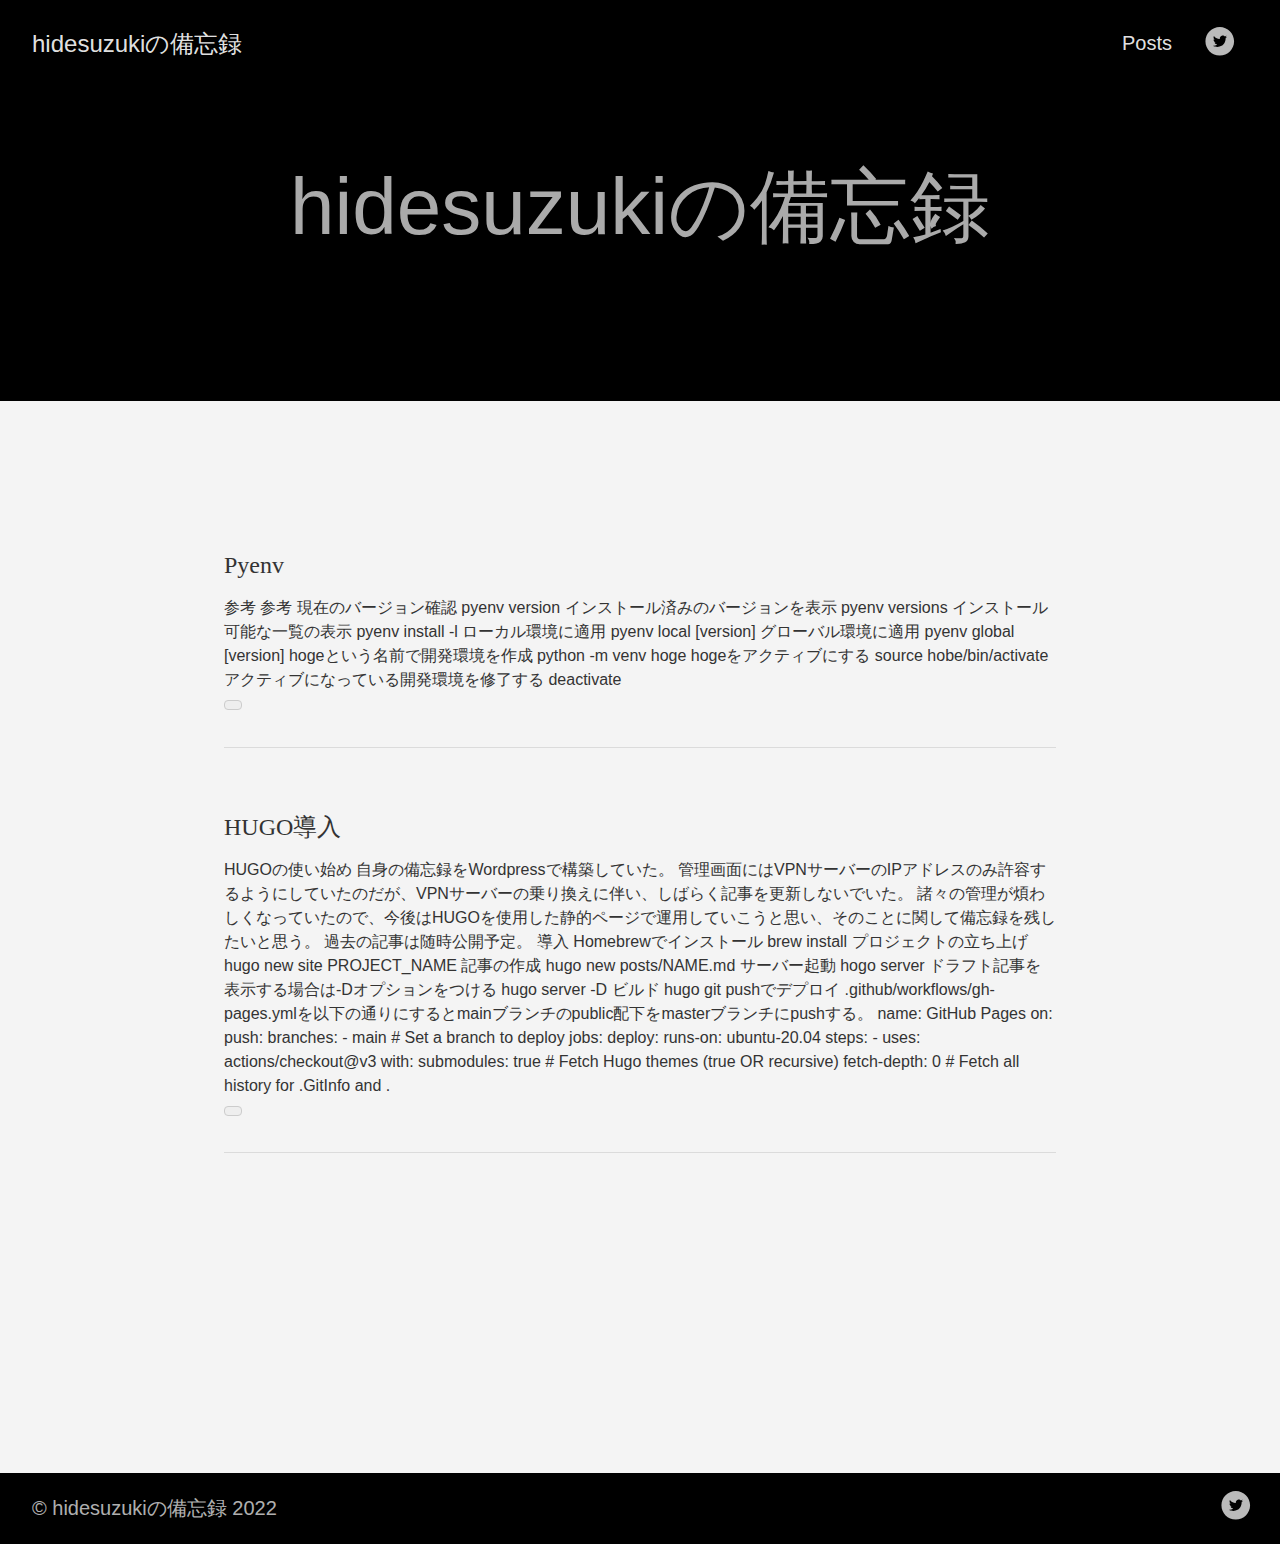
<file: index.html>
<!doctype html><html lang=ja-jp><head><meta charset=utf-8><meta http-equiv=x-ua-compatible content="IE=edge,chrome=1"><title>hidesuzukiの備忘録</title><meta name=viewport content="width=device-width,minimum-scale=1"><meta name=description content="The last theme you'll ever need. Maybe."><meta name=generator content="Hugo 0.75.1"><meta name=robots content="noindex, nofollow"><link rel=stylesheet href=/ananke/css/main.min.css><link href=/index.xml rel=alternate type=application/rss+xml title=hidesuzukiの備忘録><link href=/index.xml rel=feed type=application/rss+xml title=hidesuzukiの備忘録><meta property="og:title" content="hidesuzukiの備忘録"><meta property="og:description" content="The last theme you'll ever need. Maybe."><meta property="og:type" content="website"><meta property="og:url" content="http://hidesuzuki.github.io/"><meta property="og:updated_time" content="2022-04-27T09:21:58+09:00"><meta property="og:site_name" content="hidesuzukiの備忘録"><meta itemprop=name content="hidesuzukiの備忘録"><meta itemprop=description content="The last theme you'll ever need. Maybe."><meta name=twitter:card content="summary"><meta name=twitter:title content="hidesuzukiの備忘録"><meta name=twitter:description content="The last theme you'll ever need. Maybe."></head><body class="ma0 avenir bg-near-white"><header><div class="pb3-m pb6-l bg-black"><nav class="pv3 ph3 ph4-ns" role=navigation><div class="flex-l justify-between items-center center"><a href=/ class="f3 fw2 hover-white no-underline white-90 dib">hidesuzukiの備忘録</a><div class="flex-l items-center"><ul class="pl0 mr3"><li class="list f5 f4-ns fw4 dib pr3"><a class="hover-white no-underline white-90" href=/posts/>Posts</a></li></ul><div class=ananke-socials><a href=https://twitter.com/GoHugoIO target=_blank class="twitter ananke-social-link link-transition stackoverflow link dib z-999 pt3 pt0-l mr1" title="Twitter link" rel=noopener aria-label="follow on Twitter——Opens in a new window"><span class=icon><svg style="enable-background:new 0 0 67 67" viewBox="0 0 67 67" xmlns="http://www.w3.org/2000/svg" xmlns:xlink="http://www.w3.org/1999/xlink"><path d="M37.167 22.283c-2.619.953-4.274 3.411-4.086 6.101l.063 1.038-1.048-.127c-3.813-.487-7.145-2.139-9.974-4.915l-1.383-1.377-.356 1.017c-.754 2.267-.272 4.661 1.299 6.271.838.89.649 1.017-.796.487-.503-.169-.943-.296-.985-.233-.146.149.356 2.076.754 2.839.545 1.06 1.655 2.097 2.871 2.712l1.027.487-1.215.021c-1.173.0-1.215.021-1.089.467.419 1.377 2.074 2.839 3.918 3.475l1.299.444-1.131.678c-1.676.976-3.646 1.526-5.616 1.568C19.775 43.256 19 43.341 19 43.405c0 .211 2.557 1.397 4.044 1.864 4.463 1.377 9.765.783 13.746-1.568 2.829-1.673 5.657-5 6.978-8.221.713-1.716 1.425-4.851 1.425-6.354.0-.975.063-1.102 1.236-2.267.692-.678 1.341-1.419 1.467-1.631.21-.403.188-.403-.88-.043-1.781.636-2.033.551-1.152-.402.649-.678 1.425-1.907 1.425-2.267.0-.063-.314.042-.671.233-.377.212-1.215.53-1.844.72l-1.131.361-1.027-.7c-.566-.381-1.361-.805-1.781-.932C39.766 21.902 38.131 21.944 37.167 22.283zM33 64C16.432 64 3 50.569 3 34S16.432 4 33 4s30 13.431 30 30S49.568 64 33 64z" style="fill-rule:evenodd;clip-rule:evenodd"/></svg></span><span class=new-window><svg height="8" style="enable-background:new 0 0 1000 1000" viewBox="0 0 1e3 1e3" xmlns="http://www.w3.org/2000/svg" xmlns:xlink="http://www.w3.org/1999/xlink"><path d="M598 128h298v298h-86V274L392 692l-60-60 418-418H598v-86zM810 810V512h86v298c0 46-40 86-86 86H214c-48 0-86-40-86-86V214c0-46 38-86 86-86h298v86H214v596h596z" style="fill-rule:evenodd;clip-rule:evenodd"/></svg></span></a></div></div></div></nav><div class="tc-l pv3 ph3 ph4-ns"><h1 class="f2 f-subheadline-l fw2 light-silver mb0 lh-title">hidesuzukiの備忘録</h1></div></div></header><main class=pb7 role=main><article class="cf ph3 ph5-l pv3 pv4-l f4 tc-l center measure-wide lh-copy mid-gray"></article><div class="pa3 pa4-ns w-100 w-70-ns center"><h1 class=flex-none></h1><section class="w-100 mw8"><div class="relative w-100 mb4"><article class="bb b--black-10"><div class="db pv4 ph3 ph0-l no-underline dark-gray"><div class="flex flex-column flex-row-ns"><div class="blah w-100"><h1 class="f3 fw1 athelas mt0 lh-title"><a href=/posts/pyenv/ class="color-inherit dim link">Pyenv</a></h1><div class="f6 f5-l lh-copy nested-copy-line-height nested-links">参考
参考
現在のバージョン確認 pyenv version インストール済みのバージョンを表示 pyenv versions インストール可能な一覧の表示 pyenv install -l ローカル環境に適用 pyenv local [version] グローバル環境に適用 pyenv global [version] hogeという名前で開発環境を作成 python -m venv hoge hogeをアクティブにする source hobe/bin/activate アクティブになっている開発環境を修了する deactivate</div><a href=/posts/pyenv/ class="ba b--moon-gray bg-light-gray br2 color-inherit dib f7 hover-bg-moon-gray link mt2 ph2 pv1"></a></div></div></div></article></div><div class="relative w-100 mb4"><article class="bb b--black-10"><div class="db pv4 ph3 ph0-l no-underline dark-gray"><div class="flex flex-column flex-row-ns"><div class="blah w-100"><h1 class="f3 fw1 athelas mt0 lh-title"><a href=/posts/hugo_tutorial/ class="color-inherit dim link">HUGO導入</a></h1><div class="f6 f5-l lh-copy nested-copy-line-height nested-links">HUGOの使い始め 自身の備忘録をWordpressで構築していた。
管理画面にはVPNサーバーのIPアドレスのみ許容するようにしていたのだが、VPNサーバーの乗り換えに伴い、しばらく記事を更新しないでいた。
諸々の管理が煩わしくなっていたので、今後はHUGOを使用した静的ページで運用していこうと思い、そのことに関して備忘録を残したいと思う。
過去の記事は随時公開予定。
導入 Homebrewでインストール
brew install プロジェクトの立ち上げ
hugo new site PROJECT_NAME 記事の作成
hugo new posts/NAME.md サーバー起動
hogo server ドラフト記事を表示する場合は-Dオプションをつける
hugo server -D ビルド
hugo git pushでデプロイ .github/workflows/gh-pages.ymlを以下の通りにするとmainブランチのpublic配下をmasterブランチにpushする。
name: GitHub Pages on: push: branches: - main # Set a branch to deploy jobs: deploy: runs-on: ubuntu-20.04 steps: - uses: actions/checkout@v3 with: submodules: true # Fetch Hugo themes (true OR recursive) fetch-depth: 0 # Fetch all history for .GitInfo and .</div><a href=/posts/hugo_tutorial/ class="ba b--moon-gray bg-light-gray br2 color-inherit dib f7 hover-bg-moon-gray link mt2 ph2 pv1"></a></div></div></div></article></div></section></div></main><footer class="bg-black bottom-0 w-100 pa3" role=contentinfo><div class="flex justify-between"><a class="f4 fw4 hover-white no-underline white-70 dn dib-ns pv2 ph3" href=http://hidesuzuki.github.io>&copy; hidesuzukiの備忘録 2022</a><div><div class=ananke-socials><a href=https://twitter.com/GoHugoIO target=_blank class="twitter ananke-social-link link-transition stackoverflow link dib z-999 pt3 pt0-l mr1" title="Twitter link" rel=noopener aria-label="follow on Twitter——Opens in a new window"><span class=icon><svg style="enable-background:new 0 0 67 67" viewBox="0 0 67 67" xmlns="http://www.w3.org/2000/svg" xmlns:xlink="http://www.w3.org/1999/xlink"><path d="M37.167 22.283c-2.619.953-4.274 3.411-4.086 6.101l.063 1.038-1.048-.127c-3.813-.487-7.145-2.139-9.974-4.915l-1.383-1.377-.356 1.017c-.754 2.267-.272 4.661 1.299 6.271.838.89.649 1.017-.796.487-.503-.169-.943-.296-.985-.233-.146.149.356 2.076.754 2.839.545 1.06 1.655 2.097 2.871 2.712l1.027.487-1.215.021c-1.173.0-1.215.021-1.089.467.419 1.377 2.074 2.839 3.918 3.475l1.299.444-1.131.678c-1.676.976-3.646 1.526-5.616 1.568C19.775 43.256 19 43.341 19 43.405c0 .211 2.557 1.397 4.044 1.864 4.463 1.377 9.765.783 13.746-1.568 2.829-1.673 5.657-5 6.978-8.221.713-1.716 1.425-4.851 1.425-6.354.0-.975.063-1.102 1.236-2.267.692-.678 1.341-1.419 1.467-1.631.21-.403.188-.403-.88-.043-1.781.636-2.033.551-1.152-.402.649-.678 1.425-1.907 1.425-2.267.0-.063-.314.042-.671.233-.377.212-1.215.53-1.844.72l-1.131.361-1.027-.7c-.566-.381-1.361-.805-1.781-.932C39.766 21.902 38.131 21.944 37.167 22.283zM33 64C16.432 64 3 50.569 3 34S16.432 4 33 4s30 13.431 30 30S49.568 64 33 64z" style="fill-rule:evenodd;clip-rule:evenodd"/></svg></span><span class=new-window><svg height="8" style="enable-background:new 0 0 1000 1000" viewBox="0 0 1e3 1e3" xmlns="http://www.w3.org/2000/svg" xmlns:xlink="http://www.w3.org/1999/xlink"><path d="M598 128h298v298h-86V274L392 692l-60-60 418-418H598v-86zM810 810V512h86v298c0 46-40 86-86 86H214c-48 0-86-40-86-86V214c0-46 38-86 86-86h298v86H214v596h596z" style="fill-rule:evenodd;clip-rule:evenodd"/></svg></span></a></div></div></div></footer></body></html>
</file>
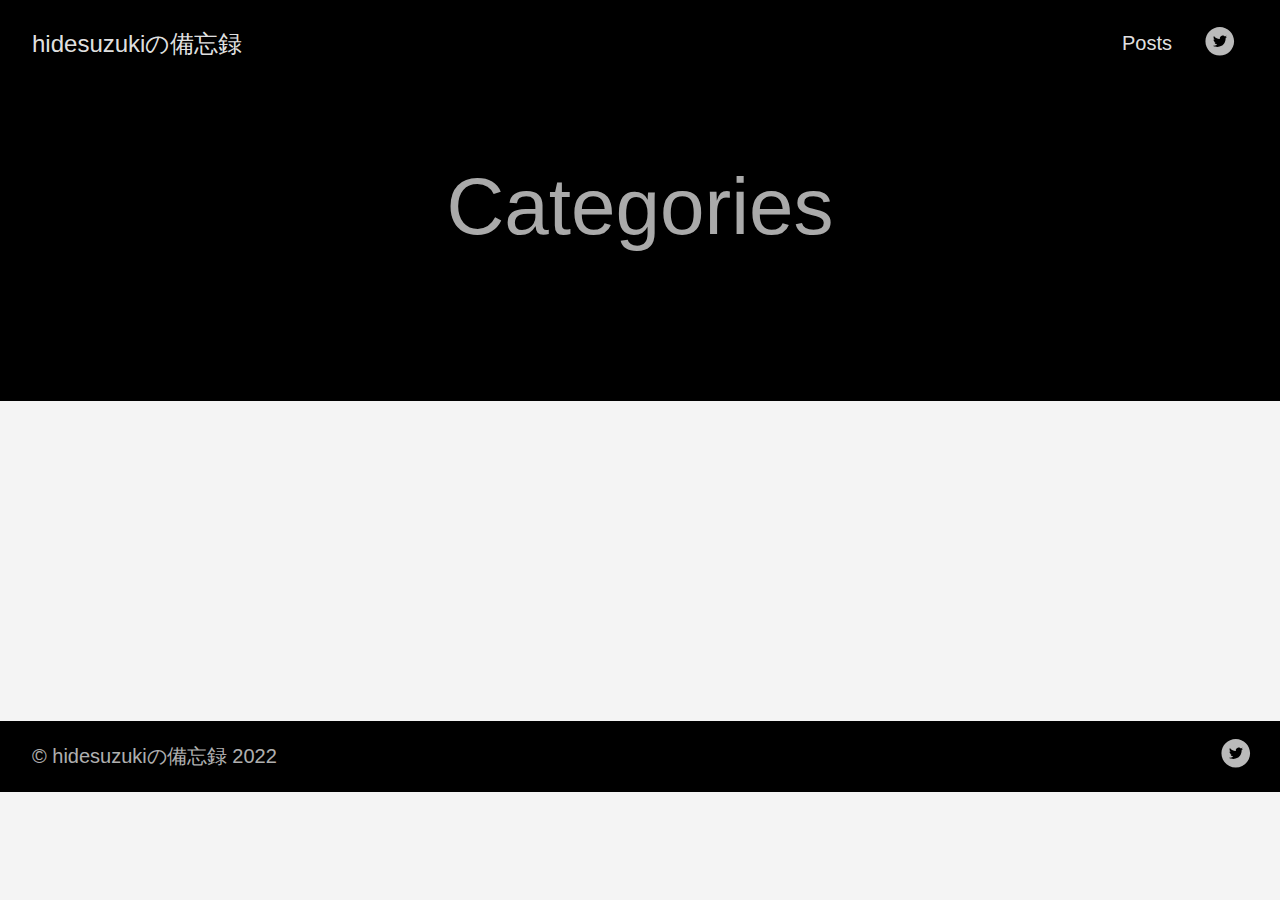
<file: categories/index.html>
<!doctype html><html lang=ja-jp><head><meta charset=utf-8><meta http-equiv=x-ua-compatible content="IE=edge,chrome=1"><title>hidesuzukiの備忘録</title><meta name=viewport content="width=device-width,minimum-scale=1"><meta name=description content="The last theme you'll ever need. Maybe."><meta name=generator content="Hugo 0.75.1"><meta name=robots content="noindex, nofollow"><link rel=stylesheet href=/ananke/css/main.min.css><link href=/categories/index.xml rel=alternate type=application/rss+xml title=hidesuzukiの備忘録><link href=/categories/index.xml rel=feed type=application/rss+xml title=hidesuzukiの備忘録><meta property="og:title" content="Categories"><meta property="og:description" content="The last theme you'll ever need. Maybe."><meta property="og:type" content="website"><meta property="og:url" content="http://hidesuzuki.github.io/categories/"><meta property="og:site_name" content="hidesuzukiの備忘録"><meta itemprop=name content="Categories"><meta itemprop=description content="The last theme you'll ever need. Maybe."><meta name=twitter:card content="summary"><meta name=twitter:title content="Categories"><meta name=twitter:description content="The last theme you'll ever need. Maybe."></head><body class="ma0 avenir bg-near-white"><header><div class="pb3-m pb6-l bg-black"><nav class="pv3 ph3 ph4-ns" role=navigation><div class="flex-l justify-between items-center center"><a href=/ class="f3 fw2 hover-white no-underline white-90 dib">hidesuzukiの備忘録</a><div class="flex-l items-center"><ul class="pl0 mr3"><li class="list f5 f4-ns fw4 dib pr3"><a class="hover-white no-underline white-90" href=/posts/>Posts</a></li></ul><div class=ananke-socials><a href=https://twitter.com/GoHugoIO target=_blank class="twitter ananke-social-link link-transition stackoverflow link dib z-999 pt3 pt0-l mr1" title="Twitter link" rel=noopener aria-label="follow on Twitter——Opens in a new window"><span class=icon><svg style="enable-background:new 0 0 67 67" viewBox="0 0 67 67" xmlns="http://www.w3.org/2000/svg" xmlns:xlink="http://www.w3.org/1999/xlink"><path d="M37.167 22.283c-2.619.953-4.274 3.411-4.086 6.101l.063 1.038-1.048-.127c-3.813-.487-7.145-2.139-9.974-4.915l-1.383-1.377-.356 1.017c-.754 2.267-.272 4.661 1.299 6.271.838.89.649 1.017-.796.487-.503-.169-.943-.296-.985-.233-.146.149.356 2.076.754 2.839.545 1.06 1.655 2.097 2.871 2.712l1.027.487-1.215.021c-1.173.0-1.215.021-1.089.467.419 1.377 2.074 2.839 3.918 3.475l1.299.444-1.131.678c-1.676.976-3.646 1.526-5.616 1.568C19.775 43.256 19 43.341 19 43.405c0 .211 2.557 1.397 4.044 1.864 4.463 1.377 9.765.783 13.746-1.568 2.829-1.673 5.657-5 6.978-8.221.713-1.716 1.425-4.851 1.425-6.354.0-.975.063-1.102 1.236-2.267.692-.678 1.341-1.419 1.467-1.631.21-.403.188-.403-.88-.043-1.781.636-2.033.551-1.152-.402.649-.678 1.425-1.907 1.425-2.267.0-.063-.314.042-.671.233-.377.212-1.215.53-1.844.72l-1.131.361-1.027-.7c-.566-.381-1.361-.805-1.781-.932C39.766 21.902 38.131 21.944 37.167 22.283zM33 64C16.432 64 3 50.569 3 34S16.432 4 33 4s30 13.431 30 30S49.568 64 33 64z" style="fill-rule:evenodd;clip-rule:evenodd"/></svg></span><span class=new-window><svg height="8" style="enable-background:new 0 0 1000 1000" viewBox="0 0 1e3 1e3" xmlns="http://www.w3.org/2000/svg" xmlns:xlink="http://www.w3.org/1999/xlink"><path d="M598 128h298v298h-86V274L392 692l-60-60 418-418H598v-86zM810 810V512h86v298c0 46-40 86-86 86H214c-48 0-86-40-86-86V214c0-46 38-86 86-86h298v86H214v596h596z" style="fill-rule:evenodd;clip-rule:evenodd"/></svg></span></a></div></div></div></nav><div class="tc-l pv3 ph3 ph4-ns"><h1 class="f2 f-subheadline-l fw2 light-silver mb0 lh-title">Categories</h1></div></div></header><main class=pb7 role=main><article class="cf pa3 pa4-m pa4-l"><div class="measure-wide-l center f4 lh-copy nested-copy-line-height nested-links mid-gray"></div></article><div class="mw8 center"><section class=ph4></section></div></main><footer class="bg-black bottom-0 w-100 pa3" role=contentinfo><div class="flex justify-between"><a class="f4 fw4 hover-white no-underline white-70 dn dib-ns pv2 ph3" href=http://hidesuzuki.github.io>&copy; hidesuzukiの備忘録 2022</a><div><div class=ananke-socials><a href=https://twitter.com/GoHugoIO target=_blank class="twitter ananke-social-link link-transition stackoverflow link dib z-999 pt3 pt0-l mr1" title="Twitter link" rel=noopener aria-label="follow on Twitter——Opens in a new window"><span class=icon><svg style="enable-background:new 0 0 67 67" viewBox="0 0 67 67" xmlns="http://www.w3.org/2000/svg" xmlns:xlink="http://www.w3.org/1999/xlink"><path d="M37.167 22.283c-2.619.953-4.274 3.411-4.086 6.101l.063 1.038-1.048-.127c-3.813-.487-7.145-2.139-9.974-4.915l-1.383-1.377-.356 1.017c-.754 2.267-.272 4.661 1.299 6.271.838.89.649 1.017-.796.487-.503-.169-.943-.296-.985-.233-.146.149.356 2.076.754 2.839.545 1.06 1.655 2.097 2.871 2.712l1.027.487-1.215.021c-1.173.0-1.215.021-1.089.467.419 1.377 2.074 2.839 3.918 3.475l1.299.444-1.131.678c-1.676.976-3.646 1.526-5.616 1.568C19.775 43.256 19 43.341 19 43.405c0 .211 2.557 1.397 4.044 1.864 4.463 1.377 9.765.783 13.746-1.568 2.829-1.673 5.657-5 6.978-8.221.713-1.716 1.425-4.851 1.425-6.354.0-.975.063-1.102 1.236-2.267.692-.678 1.341-1.419 1.467-1.631.21-.403.188-.403-.88-.043-1.781.636-2.033.551-1.152-.402.649-.678 1.425-1.907 1.425-2.267.0-.063-.314.042-.671.233-.377.212-1.215.53-1.844.72l-1.131.361-1.027-.7c-.566-.381-1.361-.805-1.781-.932C39.766 21.902 38.131 21.944 37.167 22.283zM33 64C16.432 64 3 50.569 3 34S16.432 4 33 4s30 13.431 30 30S49.568 64 33 64z" style="fill-rule:evenodd;clip-rule:evenodd"/></svg></span><span class=new-window><svg height="8" style="enable-background:new 0 0 1000 1000" viewBox="0 0 1e3 1e3" xmlns="http://www.w3.org/2000/svg" xmlns:xlink="http://www.w3.org/1999/xlink"><path d="M598 128h298v298h-86V274L392 692l-60-60 418-418H598v-86zM810 810V512h86v298c0 46-40 86-86 86H214c-48 0-86-40-86-86V214c0-46 38-86 86-86h298v86H214v596h596z" style="fill-rule:evenodd;clip-rule:evenodd"/></svg></span></a></div></div></div></footer></body></html>
</file>
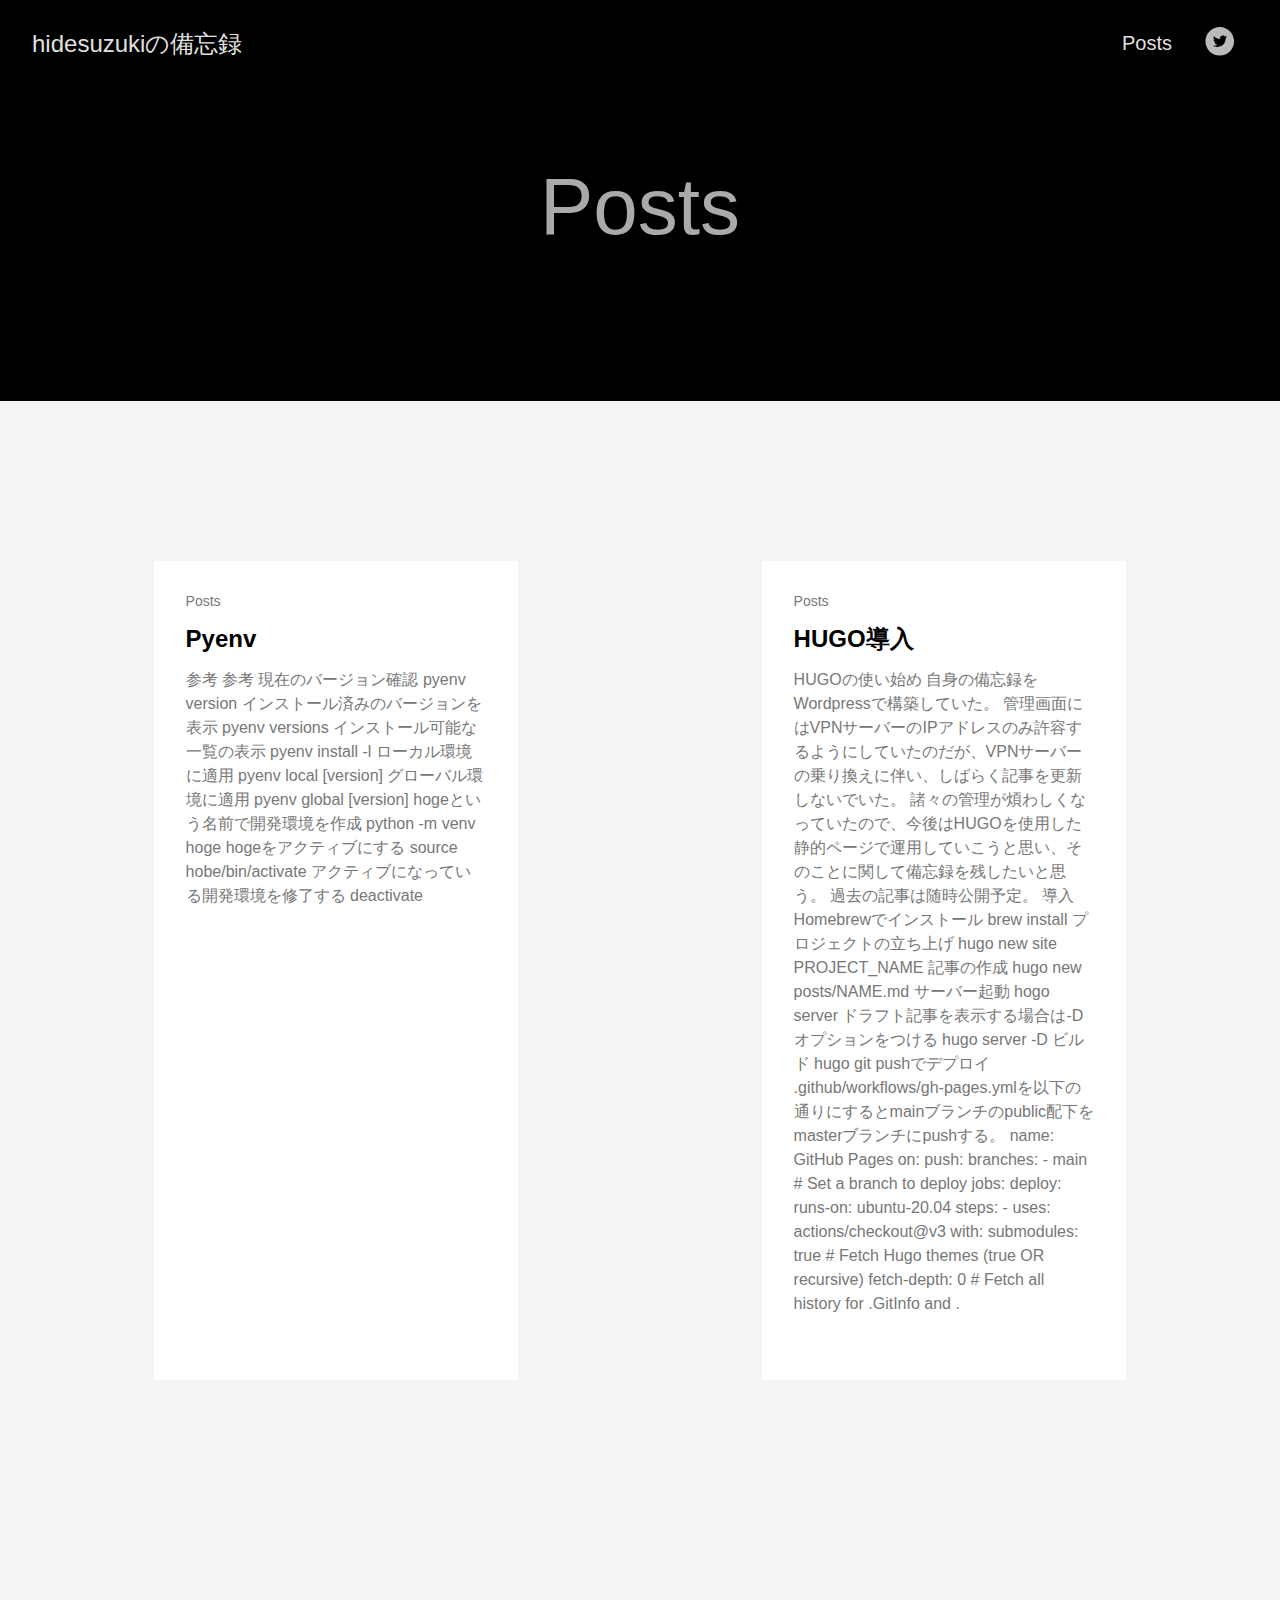
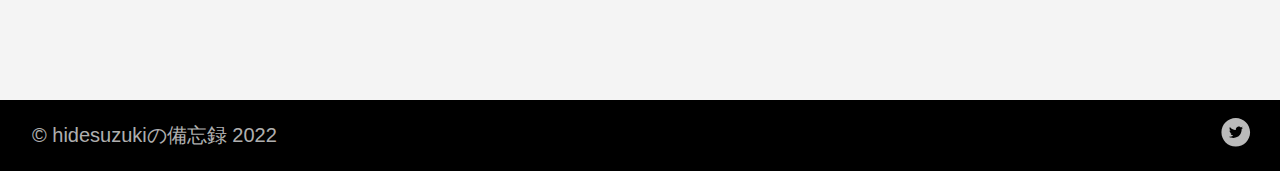
<file: posts/index.html>
<!doctype html><html lang=ja-jp><head><meta charset=utf-8><meta http-equiv=x-ua-compatible content="IE=edge,chrome=1"><title>hidesuzukiの備忘録</title><meta name=viewport content="width=device-width,minimum-scale=1"><meta name=description content="The last theme you'll ever need. Maybe."><meta name=generator content="Hugo 0.75.1"><meta name=robots content="noindex, nofollow"><link rel=stylesheet href=/ananke/css/main.min.css><link href=/posts/index.xml rel=alternate type=application/rss+xml title=hidesuzukiの備忘録><link href=/posts/index.xml rel=feed type=application/rss+xml title=hidesuzukiの備忘録><meta property="og:title" content="Posts"><meta property="og:description" content="The last theme you'll ever need. Maybe."><meta property="og:type" content="website"><meta property="og:url" content="http://hidesuzuki.github.io/posts/"><meta property="og:updated_time" content="2022-04-27T09:21:58+09:00"><meta property="og:site_name" content="hidesuzukiの備忘録"><meta itemprop=name content="Posts"><meta itemprop=description content="The last theme you'll ever need. Maybe."><meta name=twitter:card content="summary"><meta name=twitter:title content="Posts"><meta name=twitter:description content="The last theme you'll ever need. Maybe."></head><body class="ma0 avenir bg-near-white"><header><div class="pb3-m pb6-l bg-black"><nav class="pv3 ph3 ph4-ns" role=navigation><div class="flex-l justify-between items-center center"><a href=/ class="f3 fw2 hover-white no-underline white-90 dib">hidesuzukiの備忘録</a><div class="flex-l items-center"><ul class="pl0 mr3"><li class="list f5 f4-ns fw4 dib pr3"><a class="hover-white no-underline white-90" href=/posts/>Posts</a></li></ul><div class=ananke-socials><a href=https://twitter.com/GoHugoIO target=_blank class="twitter ananke-social-link link-transition stackoverflow link dib z-999 pt3 pt0-l mr1" title="Twitter link" rel=noopener aria-label="follow on Twitter——Opens in a new window"><span class=icon><svg style="enable-background:new 0 0 67 67" viewBox="0 0 67 67" xmlns="http://www.w3.org/2000/svg" xmlns:xlink="http://www.w3.org/1999/xlink"><path d="M37.167 22.283c-2.619.953-4.274 3.411-4.086 6.101l.063 1.038-1.048-.127c-3.813-.487-7.145-2.139-9.974-4.915l-1.383-1.377-.356 1.017c-.754 2.267-.272 4.661 1.299 6.271.838.89.649 1.017-.796.487-.503-.169-.943-.296-.985-.233-.146.149.356 2.076.754 2.839.545 1.06 1.655 2.097 2.871 2.712l1.027.487-1.215.021c-1.173.0-1.215.021-1.089.467.419 1.377 2.074 2.839 3.918 3.475l1.299.444-1.131.678c-1.676.976-3.646 1.526-5.616 1.568C19.775 43.256 19 43.341 19 43.405c0 .211 2.557 1.397 4.044 1.864 4.463 1.377 9.765.783 13.746-1.568 2.829-1.673 5.657-5 6.978-8.221.713-1.716 1.425-4.851 1.425-6.354.0-.975.063-1.102 1.236-2.267.692-.678 1.341-1.419 1.467-1.631.21-.403.188-.403-.88-.043-1.781.636-2.033.551-1.152-.402.649-.678 1.425-1.907 1.425-2.267.0-.063-.314.042-.671.233-.377.212-1.215.53-1.844.72l-1.131.361-1.027-.7c-.566-.381-1.361-.805-1.781-.932C39.766 21.902 38.131 21.944 37.167 22.283zM33 64C16.432 64 3 50.569 3 34S16.432 4 33 4s30 13.431 30 30S49.568 64 33 64z" style="fill-rule:evenodd;clip-rule:evenodd"/></svg></span><span class=new-window><svg height="8" style="enable-background:new 0 0 1000 1000" viewBox="0 0 1e3 1e3" xmlns="http://www.w3.org/2000/svg" xmlns:xlink="http://www.w3.org/1999/xlink"><path d="M598 128h298v298h-86V274L392 692l-60-60 418-418H598v-86zM810 810V512h86v298c0 46-40 86-86 86H214c-48 0-86-40-86-86V214c0-46 38-86 86-86h298v86H214v596h596z" style="fill-rule:evenodd;clip-rule:evenodd"/></svg></span></a></div></div></div></nav><div class="tc-l pv3 ph3 ph4-ns"><h1 class="f2 f-subheadline-l fw2 light-silver mb0 lh-title">Posts</h1></div></div></header><main class=pb7 role=main><article class="pa3 pa4-ns nested-copy-line-height"><section class="cf ph3 ph5-l pv3 pv4-l f4 tc-l center measure-wide lh-copy mid-gray"></section><section class="flex-ns flex-wrap justify-around mt5"><div class="relative w-100 w-30-l mb4 bg-white"><div class="relative w-100 mb4 bg-white nested-copy-line-height"><div class="bg-white mb3 pa4 gray overflow-hidden"><span class="f6 db">Posts</span><h1 class="f3 near-black"><a href=/posts/pyenv/ class="link black dim">Pyenv</a></h1><div class="nested-links f5 lh-copy nested-copy-line-height">参考
参考
現在のバージョン確認 pyenv version インストール済みのバージョンを表示 pyenv versions インストール可能な一覧の表示 pyenv install -l ローカル環境に適用 pyenv local [version] グローバル環境に適用 pyenv global [version] hogeという名前で開発環境を作成 python -m venv hoge hogeをアクティブにする source hobe/bin/activate アクティブになっている開発環境を修了する deactivate</div></div></div></div><div class="relative w-100 w-30-l mb4 bg-white"><div class="relative w-100 mb4 bg-white nested-copy-line-height"><div class="bg-white mb3 pa4 gray overflow-hidden"><span class="f6 db">Posts</span><h1 class="f3 near-black"><a href=/posts/hugo_tutorial/ class="link black dim">HUGO導入</a></h1><div class="nested-links f5 lh-copy nested-copy-line-height">HUGOの使い始め 自身の備忘録をWordpressで構築していた。
管理画面にはVPNサーバーのIPアドレスのみ許容するようにしていたのだが、VPNサーバーの乗り換えに伴い、しばらく記事を更新しないでいた。
諸々の管理が煩わしくなっていたので、今後はHUGOを使用した静的ページで運用していこうと思い、そのことに関して備忘録を残したいと思う。
過去の記事は随時公開予定。
導入 Homebrewでインストール
brew install プロジェクトの立ち上げ
hugo new site PROJECT_NAME 記事の作成
hugo new posts/NAME.md サーバー起動
hogo server ドラフト記事を表示する場合は-Dオプションをつける
hugo server -D ビルド
hugo git pushでデプロイ .github/workflows/gh-pages.ymlを以下の通りにするとmainブランチのpublic配下をmasterブランチにpushする。
name: GitHub Pages on: push: branches: - main # Set a branch to deploy jobs: deploy: runs-on: ubuntu-20.04 steps: - uses: actions/checkout@v3 with: submodules: true # Fetch Hugo themes (true OR recursive) fetch-depth: 0 # Fetch all history for .GitInfo and .</div></div></div></div></section></article></main><footer class="bg-black bottom-0 w-100 pa3" role=contentinfo><div class="flex justify-between"><a class="f4 fw4 hover-white no-underline white-70 dn dib-ns pv2 ph3" href=http://hidesuzuki.github.io>&copy; hidesuzukiの備忘録 2022</a><div><div class=ananke-socials><a href=https://twitter.com/GoHugoIO target=_blank class="twitter ananke-social-link link-transition stackoverflow link dib z-999 pt3 pt0-l mr1" title="Twitter link" rel=noopener aria-label="follow on Twitter——Opens in a new window"><span class=icon><svg style="enable-background:new 0 0 67 67" viewBox="0 0 67 67" xmlns="http://www.w3.org/2000/svg" xmlns:xlink="http://www.w3.org/1999/xlink"><path d="M37.167 22.283c-2.619.953-4.274 3.411-4.086 6.101l.063 1.038-1.048-.127c-3.813-.487-7.145-2.139-9.974-4.915l-1.383-1.377-.356 1.017c-.754 2.267-.272 4.661 1.299 6.271.838.89.649 1.017-.796.487-.503-.169-.943-.296-.985-.233-.146.149.356 2.076.754 2.839.545 1.06 1.655 2.097 2.871 2.712l1.027.487-1.215.021c-1.173.0-1.215.021-1.089.467.419 1.377 2.074 2.839 3.918 3.475l1.299.444-1.131.678c-1.676.976-3.646 1.526-5.616 1.568C19.775 43.256 19 43.341 19 43.405c0 .211 2.557 1.397 4.044 1.864 4.463 1.377 9.765.783 13.746-1.568 2.829-1.673 5.657-5 6.978-8.221.713-1.716 1.425-4.851 1.425-6.354.0-.975.063-1.102 1.236-2.267.692-.678 1.341-1.419 1.467-1.631.21-.403.188-.403-.88-.043-1.781.636-2.033.551-1.152-.402.649-.678 1.425-1.907 1.425-2.267.0-.063-.314.042-.671.233-.377.212-1.215.53-1.844.72l-1.131.361-1.027-.7c-.566-.381-1.361-.805-1.781-.932C39.766 21.902 38.131 21.944 37.167 22.283zM33 64C16.432 64 3 50.569 3 34S16.432 4 33 4s30 13.431 30 30S49.568 64 33 64z" style="fill-rule:evenodd;clip-rule:evenodd"/></svg></span><span class=new-window><svg height="8" style="enable-background:new 0 0 1000 1000" viewBox="0 0 1e3 1e3" xmlns="http://www.w3.org/2000/svg" xmlns:xlink="http://www.w3.org/1999/xlink"><path d="M598 128h298v298h-86V274L392 692l-60-60 418-418H598v-86zM810 810V512h86v298c0 46-40 86-86 86H214c-48 0-86-40-86-86V214c0-46 38-86 86-86h298v86H214v596h596z" style="fill-rule:evenodd;clip-rule:evenodd"/></svg></span></a></div></div></div></footer></body></html>
</file>
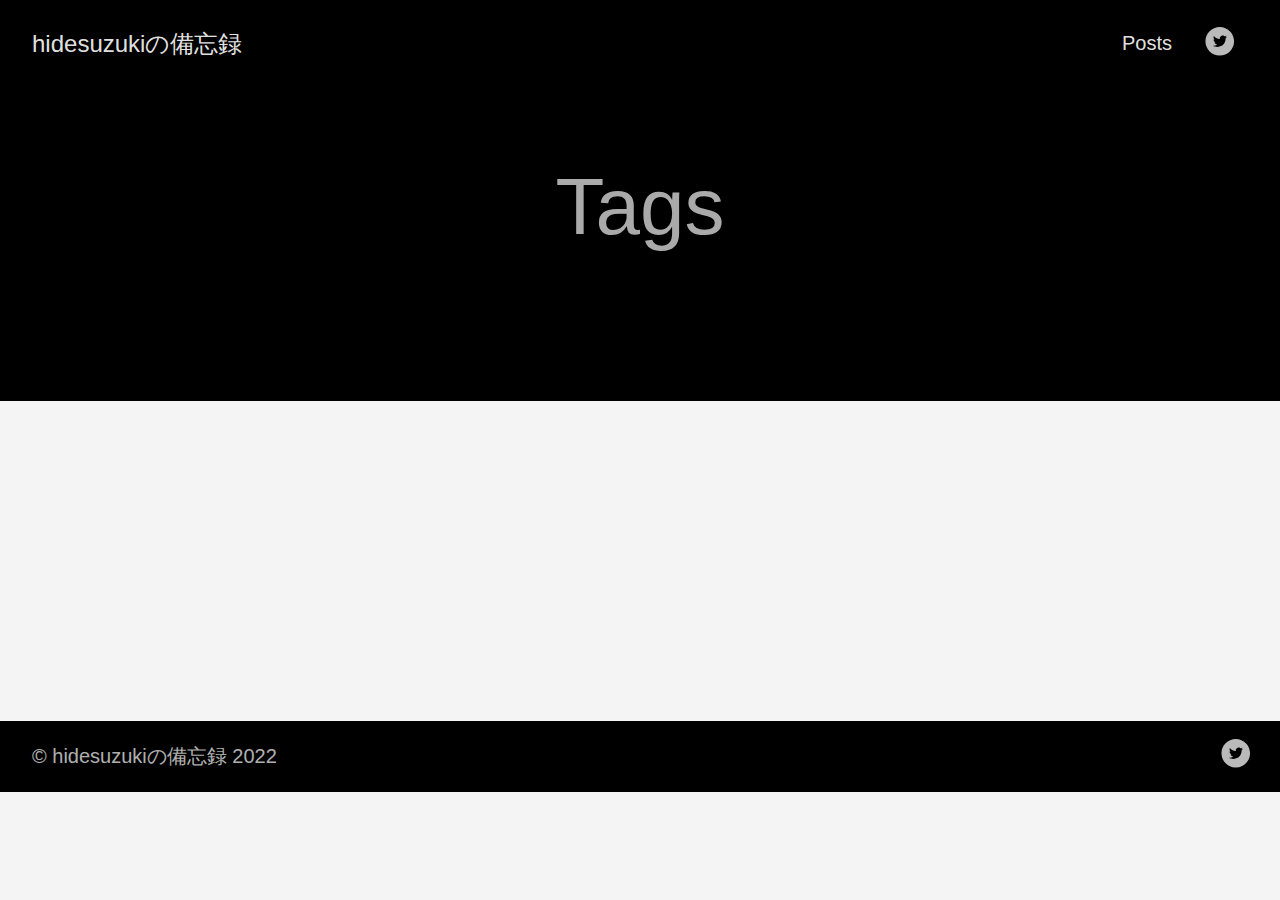
<file: tags/index.html>
<!doctype html><html lang=ja-jp><head><meta charset=utf-8><meta http-equiv=x-ua-compatible content="IE=edge,chrome=1"><title>hidesuzukiの備忘録</title><meta name=viewport content="width=device-width,minimum-scale=1"><meta name=description content="The last theme you'll ever need. Maybe."><meta name=generator content="Hugo 0.75.1"><meta name=robots content="noindex, nofollow"><link rel=stylesheet href=/ananke/css/main.min.css><link href=/tags/index.xml rel=alternate type=application/rss+xml title=hidesuzukiの備忘録><link href=/tags/index.xml rel=feed type=application/rss+xml title=hidesuzukiの備忘録><meta property="og:title" content="Tags"><meta property="og:description" content="The last theme you'll ever need. Maybe."><meta property="og:type" content="website"><meta property="og:url" content="http://hidesuzuki.github.io/tags/"><meta property="og:site_name" content="hidesuzukiの備忘録"><meta itemprop=name content="Tags"><meta itemprop=description content="The last theme you'll ever need. Maybe."><meta name=twitter:card content="summary"><meta name=twitter:title content="Tags"><meta name=twitter:description content="The last theme you'll ever need. Maybe."></head><body class="ma0 avenir bg-near-white"><header><div class="pb3-m pb6-l bg-black"><nav class="pv3 ph3 ph4-ns" role=navigation><div class="flex-l justify-between items-center center"><a href=/ class="f3 fw2 hover-white no-underline white-90 dib">hidesuzukiの備忘録</a><div class="flex-l items-center"><ul class="pl0 mr3"><li class="list f5 f4-ns fw4 dib pr3"><a class="hover-white no-underline white-90" href=/posts/>Posts</a></li></ul><div class=ananke-socials><a href=https://twitter.com/GoHugoIO target=_blank class="twitter ananke-social-link link-transition stackoverflow link dib z-999 pt3 pt0-l mr1" title="Twitter link" rel=noopener aria-label="follow on Twitter——Opens in a new window"><span class=icon><svg style="enable-background:new 0 0 67 67" viewBox="0 0 67 67" xmlns="http://www.w3.org/2000/svg" xmlns:xlink="http://www.w3.org/1999/xlink"><path d="M37.167 22.283c-2.619.953-4.274 3.411-4.086 6.101l.063 1.038-1.048-.127c-3.813-.487-7.145-2.139-9.974-4.915l-1.383-1.377-.356 1.017c-.754 2.267-.272 4.661 1.299 6.271.838.89.649 1.017-.796.487-.503-.169-.943-.296-.985-.233-.146.149.356 2.076.754 2.839.545 1.06 1.655 2.097 2.871 2.712l1.027.487-1.215.021c-1.173.0-1.215.021-1.089.467.419 1.377 2.074 2.839 3.918 3.475l1.299.444-1.131.678c-1.676.976-3.646 1.526-5.616 1.568C19.775 43.256 19 43.341 19 43.405c0 .211 2.557 1.397 4.044 1.864 4.463 1.377 9.765.783 13.746-1.568 2.829-1.673 5.657-5 6.978-8.221.713-1.716 1.425-4.851 1.425-6.354.0-.975.063-1.102 1.236-2.267.692-.678 1.341-1.419 1.467-1.631.21-.403.188-.403-.88-.043-1.781.636-2.033.551-1.152-.402.649-.678 1.425-1.907 1.425-2.267.0-.063-.314.042-.671.233-.377.212-1.215.53-1.844.72l-1.131.361-1.027-.7c-.566-.381-1.361-.805-1.781-.932C39.766 21.902 38.131 21.944 37.167 22.283zM33 64C16.432 64 3 50.569 3 34S16.432 4 33 4s30 13.431 30 30S49.568 64 33 64z" style="fill-rule:evenodd;clip-rule:evenodd"/></svg></span><span class=new-window><svg height="8" style="enable-background:new 0 0 1000 1000" viewBox="0 0 1e3 1e3" xmlns="http://www.w3.org/2000/svg" xmlns:xlink="http://www.w3.org/1999/xlink"><path d="M598 128h298v298h-86V274L392 692l-60-60 418-418H598v-86zM810 810V512h86v298c0 46-40 86-86 86H214c-48 0-86-40-86-86V214c0-46 38-86 86-86h298v86H214v596h596z" style="fill-rule:evenodd;clip-rule:evenodd"/></svg></span></a></div></div></div></nav><div class="tc-l pv3 ph3 ph4-ns"><h1 class="f2 f-subheadline-l fw2 light-silver mb0 lh-title">Tags</h1></div></div></header><main class=pb7 role=main><article class="cf pa3 pa4-m pa4-l"><div class="measure-wide-l center f4 lh-copy nested-copy-line-height nested-links mid-gray"></div></article><div class="mw8 center"><section class=ph4></section></div></main><footer class="bg-black bottom-0 w-100 pa3" role=contentinfo><div class="flex justify-between"><a class="f4 fw4 hover-white no-underline white-70 dn dib-ns pv2 ph3" href=http://hidesuzuki.github.io>&copy; hidesuzukiの備忘録 2022</a><div><div class=ananke-socials><a href=https://twitter.com/GoHugoIO target=_blank class="twitter ananke-social-link link-transition stackoverflow link dib z-999 pt3 pt0-l mr1" title="Twitter link" rel=noopener aria-label="follow on Twitter——Opens in a new window"><span class=icon><svg style="enable-background:new 0 0 67 67" viewBox="0 0 67 67" xmlns="http://www.w3.org/2000/svg" xmlns:xlink="http://www.w3.org/1999/xlink"><path d="M37.167 22.283c-2.619.953-4.274 3.411-4.086 6.101l.063 1.038-1.048-.127c-3.813-.487-7.145-2.139-9.974-4.915l-1.383-1.377-.356 1.017c-.754 2.267-.272 4.661 1.299 6.271.838.89.649 1.017-.796.487-.503-.169-.943-.296-.985-.233-.146.149.356 2.076.754 2.839.545 1.06 1.655 2.097 2.871 2.712l1.027.487-1.215.021c-1.173.0-1.215.021-1.089.467.419 1.377 2.074 2.839 3.918 3.475l1.299.444-1.131.678c-1.676.976-3.646 1.526-5.616 1.568C19.775 43.256 19 43.341 19 43.405c0 .211 2.557 1.397 4.044 1.864 4.463 1.377 9.765.783 13.746-1.568 2.829-1.673 5.657-5 6.978-8.221.713-1.716 1.425-4.851 1.425-6.354.0-.975.063-1.102 1.236-2.267.692-.678 1.341-1.419 1.467-1.631.21-.403.188-.403-.88-.043-1.781.636-2.033.551-1.152-.402.649-.678 1.425-1.907 1.425-2.267.0-.063-.314.042-.671.233-.377.212-1.215.53-1.844.72l-1.131.361-1.027-.7c-.566-.381-1.361-.805-1.781-.932C39.766 21.902 38.131 21.944 37.167 22.283zM33 64C16.432 64 3 50.569 3 34S16.432 4 33 4s30 13.431 30 30S49.568 64 33 64z" style="fill-rule:evenodd;clip-rule:evenodd"/></svg></span><span class=new-window><svg height="8" style="enable-background:new 0 0 1000 1000" viewBox="0 0 1e3 1e3" xmlns="http://www.w3.org/2000/svg" xmlns:xlink="http://www.w3.org/1999/xlink"><path d="M598 128h298v298h-86V274L392 692l-60-60 418-418H598v-86zM810 810V512h86v298c0 46-40 86-86 86H214c-48 0-86-40-86-86V214c0-46 38-86 86-86h298v86H214v596h596z" style="fill-rule:evenodd;clip-rule:evenodd"/></svg></span></a></div></div></div></footer></body></html>
</file>
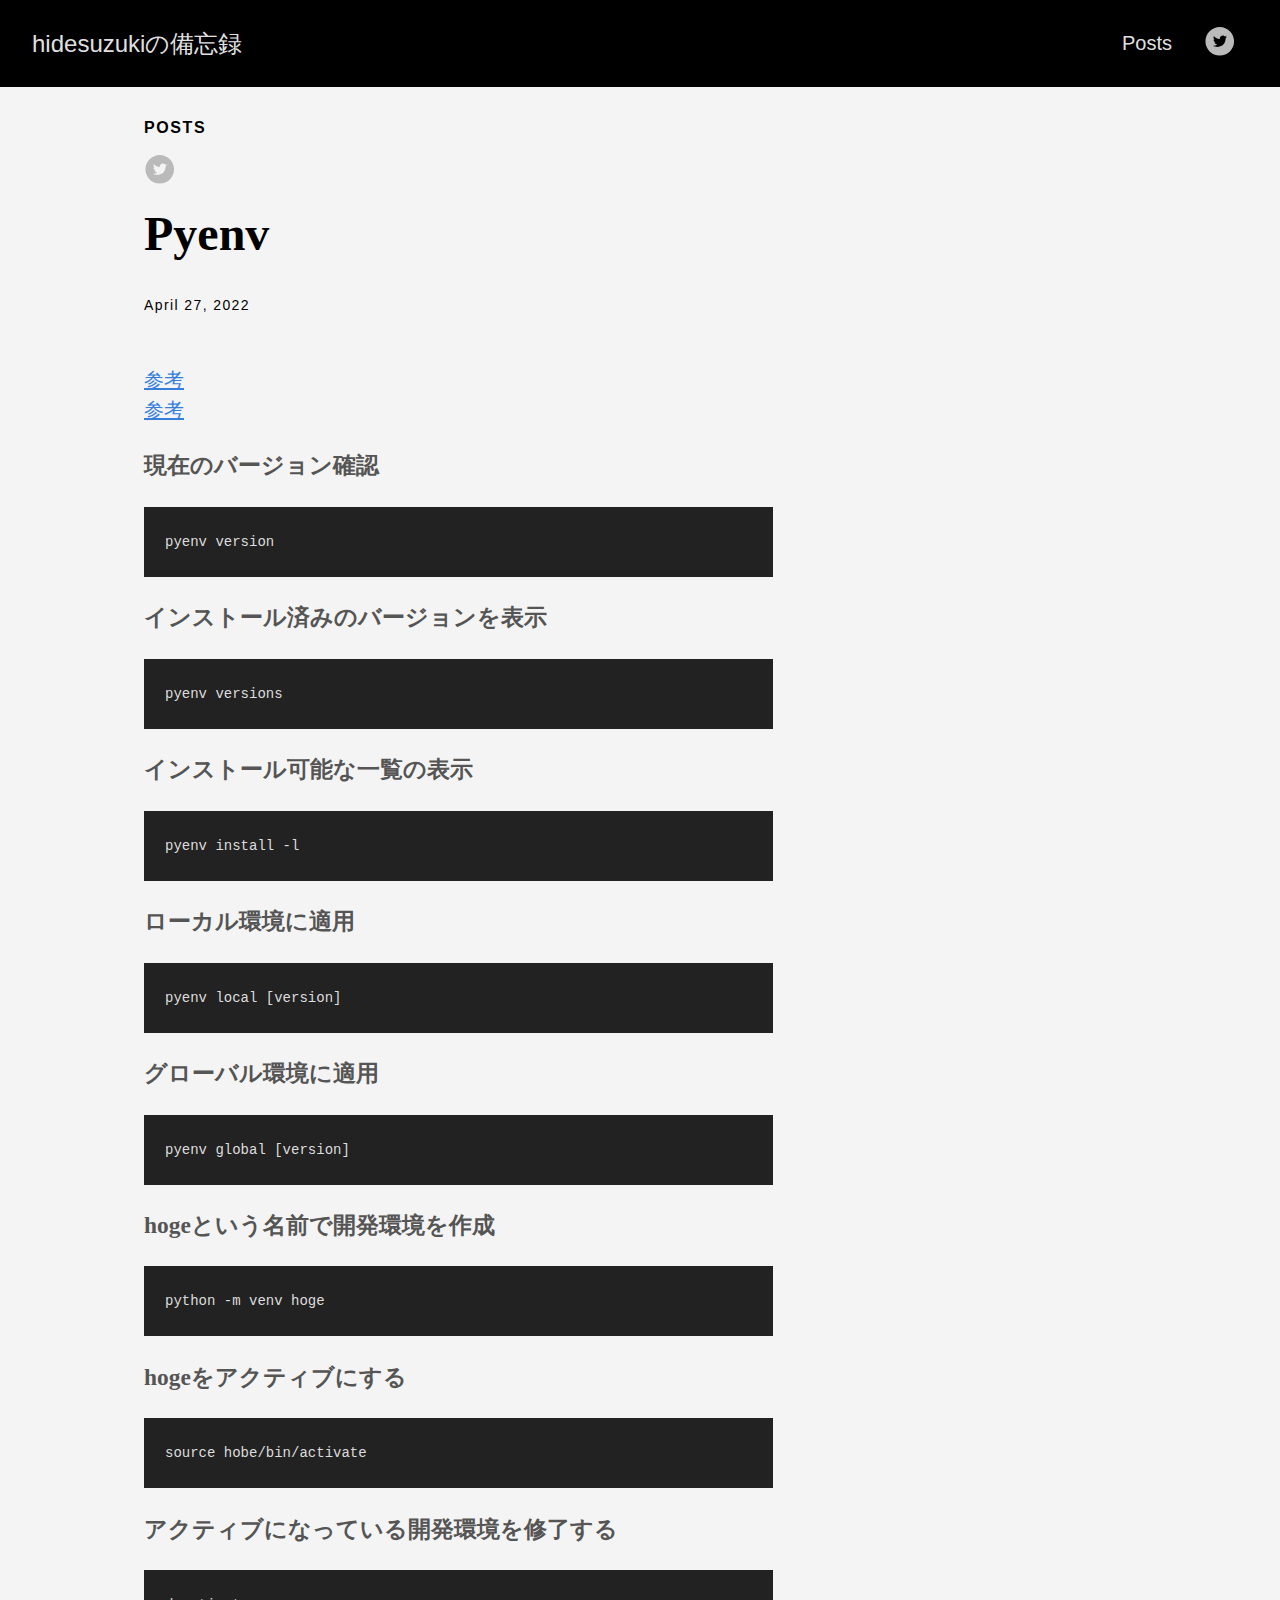
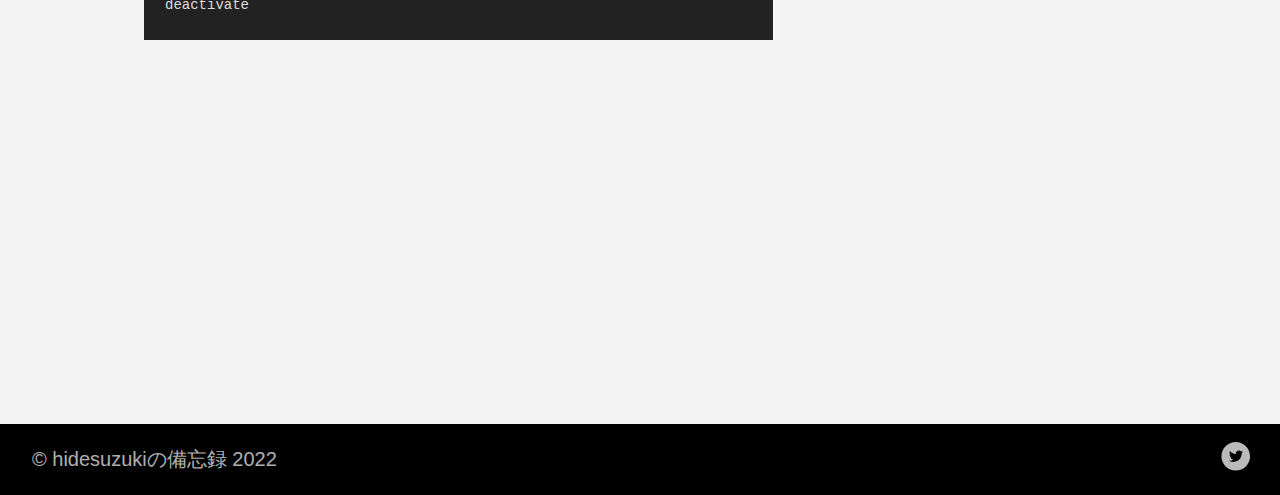
<file: posts/pyenv/index.html>
<!doctype html><html lang=ja-jp><head><meta charset=utf-8><meta http-equiv=x-ua-compatible content="IE=edge,chrome=1"><title>Pyenv | hidesuzukiの備忘録</title><meta name=viewport content="width=device-width,minimum-scale=1"><meta name=description content="参考
参考
現在のバージョン確認 pyenv version インストール済みのバージョンを表示 pyenv versions インストール可能な一覧の表示 pyenv install -l ローカル環境に適用 pyenv local [version] グローバル環境に適用 pyenv global [version] hogeという名前で開発環境を作成 python -m venv hoge hogeをアクティブにする source hobe/bin/activate アクティブになっている開発環境を修了する deactivate"><meta name=generator content="Hugo 0.75.1"><meta name=robots content="noindex, nofollow"><link rel=stylesheet href=/ananke/css/main.min.css><meta property="og:title" content="Pyenv"><meta property="og:description" content="参考
参考
現在のバージョン確認 pyenv version インストール済みのバージョンを表示 pyenv versions インストール可能な一覧の表示 pyenv install -l ローカル環境に適用 pyenv local [version] グローバル環境に適用 pyenv global [version] hogeという名前で開発環境を作成 python -m venv hoge hogeをアクティブにする source hobe/bin/activate アクティブになっている開発環境を修了する deactivate"><meta property="og:type" content="article"><meta property="og:url" content="http://hidesuzuki.github.io/posts/pyenv/"><meta property="article:published_time" content="2022-04-27T09:21:58+09:00"><meta property="article:modified_time" content="2022-04-27T09:21:58+09:00"><meta property="og:site_name" content="hidesuzukiの備忘録"><meta itemprop=name content="Pyenv"><meta itemprop=description content="参考
参考
現在のバージョン確認 pyenv version インストール済みのバージョンを表示 pyenv versions インストール可能な一覧の表示 pyenv install -l ローカル環境に適用 pyenv local [version] グローバル環境に適用 pyenv global [version] hogeという名前で開発環境を作成 python -m venv hoge hogeをアクティブにする source hobe/bin/activate アクティブになっている開発環境を修了する deactivate"><meta itemprop=datePublished content="2022-04-27T09:21:58+09:00"><meta itemprop=dateModified content="2022-04-27T09:21:58+09:00"><meta itemprop=wordCount content="30"><meta itemprop=keywords content><meta name=twitter:card content="summary"><meta name=twitter:title content="Pyenv"><meta name=twitter:description content="参考
参考
現在のバージョン確認 pyenv version インストール済みのバージョンを表示 pyenv versions インストール可能な一覧の表示 pyenv install -l ローカル環境に適用 pyenv local [version] グローバル環境に適用 pyenv global [version] hogeという名前で開発環境を作成 python -m venv hoge hogeをアクティブにする source hobe/bin/activate アクティブになっている開発環境を修了する deactivate"></head><body class="ma0 avenir bg-near-white"><header><div class=bg-black><nav class="pv3 ph3 ph4-ns" role=navigation><div class="flex-l justify-between items-center center"><a href=/ class="f3 fw2 hover-white no-underline white-90 dib">hidesuzukiの備忘録</a><div class="flex-l items-center"><ul class="pl0 mr3"><li class="list f5 f4-ns fw4 dib pr3"><a class="hover-white no-underline white-90" href=/posts/>Posts</a></li></ul><div class=ananke-socials><a href=https://twitter.com/GoHugoIO target=_blank class="twitter ananke-social-link link-transition stackoverflow link dib z-999 pt3 pt0-l mr1" title="Twitter link" rel=noopener aria-label="follow on Twitter——Opens in a new window"><span class=icon><svg style="enable-background:new 0 0 67 67" viewBox="0 0 67 67" xmlns="http://www.w3.org/2000/svg" xmlns:xlink="http://www.w3.org/1999/xlink"><path d="M37.167 22.283c-2.619.953-4.274 3.411-4.086 6.101l.063 1.038-1.048-.127c-3.813-.487-7.145-2.139-9.974-4.915l-1.383-1.377-.356 1.017c-.754 2.267-.272 4.661 1.299 6.271.838.89.649 1.017-.796.487-.503-.169-.943-.296-.985-.233-.146.149.356 2.076.754 2.839.545 1.06 1.655 2.097 2.871 2.712l1.027.487-1.215.021c-1.173.0-1.215.021-1.089.467.419 1.377 2.074 2.839 3.918 3.475l1.299.444-1.131.678c-1.676.976-3.646 1.526-5.616 1.568C19.775 43.256 19 43.341 19 43.405c0 .211 2.557 1.397 4.044 1.864 4.463 1.377 9.765.783 13.746-1.568 2.829-1.673 5.657-5 6.978-8.221.713-1.716 1.425-4.851 1.425-6.354.0-.975.063-1.102 1.236-2.267.692-.678 1.341-1.419 1.467-1.631.21-.403.188-.403-.88-.043-1.781.636-2.033.551-1.152-.402.649-.678 1.425-1.907 1.425-2.267.0-.063-.314.042-.671.233-.377.212-1.215.53-1.844.72l-1.131.361-1.027-.7c-.566-.381-1.361-.805-1.781-.932C39.766 21.902 38.131 21.944 37.167 22.283zM33 64C16.432 64 3 50.569 3 34S16.432 4 33 4s30 13.431 30 30S49.568 64 33 64z" style="fill-rule:evenodd;clip-rule:evenodd"/></svg></span><span class=new-window><svg height="8" style="enable-background:new 0 0 1000 1000" viewBox="0 0 1e3 1e3" xmlns="http://www.w3.org/2000/svg" xmlns:xlink="http://www.w3.org/1999/xlink"><path d="M598 128h298v298h-86V274L392 692l-60-60 418-418H598v-86zM810 810V512h86v298c0 46-40 86-86 86H214c-48 0-86-40-86-86V214c0-46 38-86 86-86h298v86H214v596h596z" style="fill-rule:evenodd;clip-rule:evenodd"/></svg></span></a></div></div></div></nav></div></header><main class=pb7 role=main><article class="flex-l flex-wrap justify-between mw8 center ph3"><header class="mt4 w-100"><aside class="instapaper_ignoref b helvetica tracked">POSTS</aside><div id=sharing class="mt3 ananke-socials"><a href="https://twitter.com/share?url=http://hidesuzuki.github.io/posts/pyenv/&text=Pyenv" class="ananke-social-link twitter no-underline" aria-label="share on Twitter"><span class=icon><svg style="enable-background:new 0 0 67 67" viewBox="0 0 67 67" xmlns="http://www.w3.org/2000/svg" xmlns:xlink="http://www.w3.org/1999/xlink"><path d="M37.167 22.283c-2.619.953-4.274 3.411-4.086 6.101l.063 1.038-1.048-.127c-3.813-.487-7.145-2.139-9.974-4.915l-1.383-1.377-.356 1.017c-.754 2.267-.272 4.661 1.299 6.271.838.89.649 1.017-.796.487-.503-.169-.943-.296-.985-.233-.146.149.356 2.076.754 2.839.545 1.06 1.655 2.097 2.871 2.712l1.027.487-1.215.021c-1.173.0-1.215.021-1.089.467.419 1.377 2.074 2.839 3.918 3.475l1.299.444-1.131.678c-1.676.976-3.646 1.526-5.616 1.568C19.775 43.256 19 43.341 19 43.405c0 .211 2.557 1.397 4.044 1.864 4.463 1.377 9.765.783 13.746-1.568 2.829-1.673 5.657-5 6.978-8.221.713-1.716 1.425-4.851 1.425-6.354.0-.975.063-1.102 1.236-2.267.692-.678 1.341-1.419 1.467-1.631.21-.403.188-.403-.88-.043-1.781.636-2.033.551-1.152-.402.649-.678 1.425-1.907 1.425-2.267.0-.063-.314.042-.671.233-.377.212-1.215.53-1.844.72l-1.131.361-1.027-.7c-.566-.381-1.361-.805-1.781-.932C39.766 21.902 38.131 21.944 37.167 22.283zM33 64C16.432 64 3 50.569 3 34S16.432 4 33 4s30 13.431 30 30S49.568 64 33 64z" style="fill-rule:evenodd;clip-rule:evenodd"/></svg></span></a></div><h1 class="f1 athelas mt3 mb1">Pyenv</h1><time class="f6 mv4 dib tracked" datetime=2022-04-27T09:21:58+09:00>April 27, 2022</time></header><div class="nested-copy-line-height lh-copy serif f4 nested-links mid-gray pr4-l w-two-thirds-l"><p><a href=https://qiita.com/suisuina/items/02644576ab4d048ffa5e>参考</a><br><a href=https://qiita.com/acecrc/items/bb133abfca07a3a7a9c4>参考</a></p><h3 id=現在のバージョン確認>現在のバージョン確認</h3><pre><code>pyenv version
</code></pre><h3 id=インストール済みのバージョンを表示>インストール済みのバージョンを表示</h3><pre><code>pyenv versions
</code></pre><h3 id=インストール可能な一覧の表示>インストール可能な一覧の表示</h3><pre><code>pyenv install -l
</code></pre><h3 id=ローカル環境に適用>ローカル環境に適用</h3><pre><code>pyenv local [version]
</code></pre><h3 id=グローバル環境に適用>グローバル環境に適用</h3><pre><code>pyenv global [version]
</code></pre><h3 id=hogeという名前で開発環境を作成>hogeという名前で開発環境を作成</h3><pre><code>python -m venv hoge
</code></pre><h3 id=hogeをアクティブにする>hogeをアクティブにする</h3><pre><code>source hobe/bin/activate
</code></pre><h3 id=アクティブになっている開発環境を修了する>アクティブになっている開発環境を修了する</h3><pre><code>deactivate
</code></pre><ul class=pa0></ul><div class="mt6 instapaper_ignoref"></div></div><aside class="w-30-l mt6-l"></aside></article></main><footer class="bg-black bottom-0 w-100 pa3" role=contentinfo><div class="flex justify-between"><a class="f4 fw4 hover-white no-underline white-70 dn dib-ns pv2 ph3" href=http://hidesuzuki.github.io>&copy; hidesuzukiの備忘録 2022</a><div><div class=ananke-socials><a href=https://twitter.com/GoHugoIO target=_blank class="twitter ananke-social-link link-transition stackoverflow link dib z-999 pt3 pt0-l mr1" title="Twitter link" rel=noopener aria-label="follow on Twitter——Opens in a new window"><span class=icon><svg style="enable-background:new 0 0 67 67" viewBox="0 0 67 67" xmlns="http://www.w3.org/2000/svg" xmlns:xlink="http://www.w3.org/1999/xlink"><path d="M37.167 22.283c-2.619.953-4.274 3.411-4.086 6.101l.063 1.038-1.048-.127c-3.813-.487-7.145-2.139-9.974-4.915l-1.383-1.377-.356 1.017c-.754 2.267-.272 4.661 1.299 6.271.838.89.649 1.017-.796.487-.503-.169-.943-.296-.985-.233-.146.149.356 2.076.754 2.839.545 1.06 1.655 2.097 2.871 2.712l1.027.487-1.215.021c-1.173.0-1.215.021-1.089.467.419 1.377 2.074 2.839 3.918 3.475l1.299.444-1.131.678c-1.676.976-3.646 1.526-5.616 1.568C19.775 43.256 19 43.341 19 43.405c0 .211 2.557 1.397 4.044 1.864 4.463 1.377 9.765.783 13.746-1.568 2.829-1.673 5.657-5 6.978-8.221.713-1.716 1.425-4.851 1.425-6.354.0-.975.063-1.102 1.236-2.267.692-.678 1.341-1.419 1.467-1.631.21-.403.188-.403-.88-.043-1.781.636-2.033.551-1.152-.402.649-.678 1.425-1.907 1.425-2.267.0-.063-.314.042-.671.233-.377.212-1.215.53-1.844.72l-1.131.361-1.027-.7c-.566-.381-1.361-.805-1.781-.932C39.766 21.902 38.131 21.944 37.167 22.283zM33 64C16.432 64 3 50.569 3 34S16.432 4 33 4s30 13.431 30 30S49.568 64 33 64z" style="fill-rule:evenodd;clip-rule:evenodd"/></svg></span><span class=new-window><svg height="8" style="enable-background:new 0 0 1000 1000" viewBox="0 0 1e3 1e3" xmlns="http://www.w3.org/2000/svg" xmlns:xlink="http://www.w3.org/1999/xlink"><path d="M598 128h298v298h-86V274L392 692l-60-60 418-418H598v-86zM810 810V512h86v298c0 46-40 86-86 86H214c-48 0-86-40-86-86V214c0-46 38-86 86-86h298v86H214v596h596z" style="fill-rule:evenodd;clip-rule:evenodd"/></svg></span></a></div></div></div></footer></body></html>
</file>
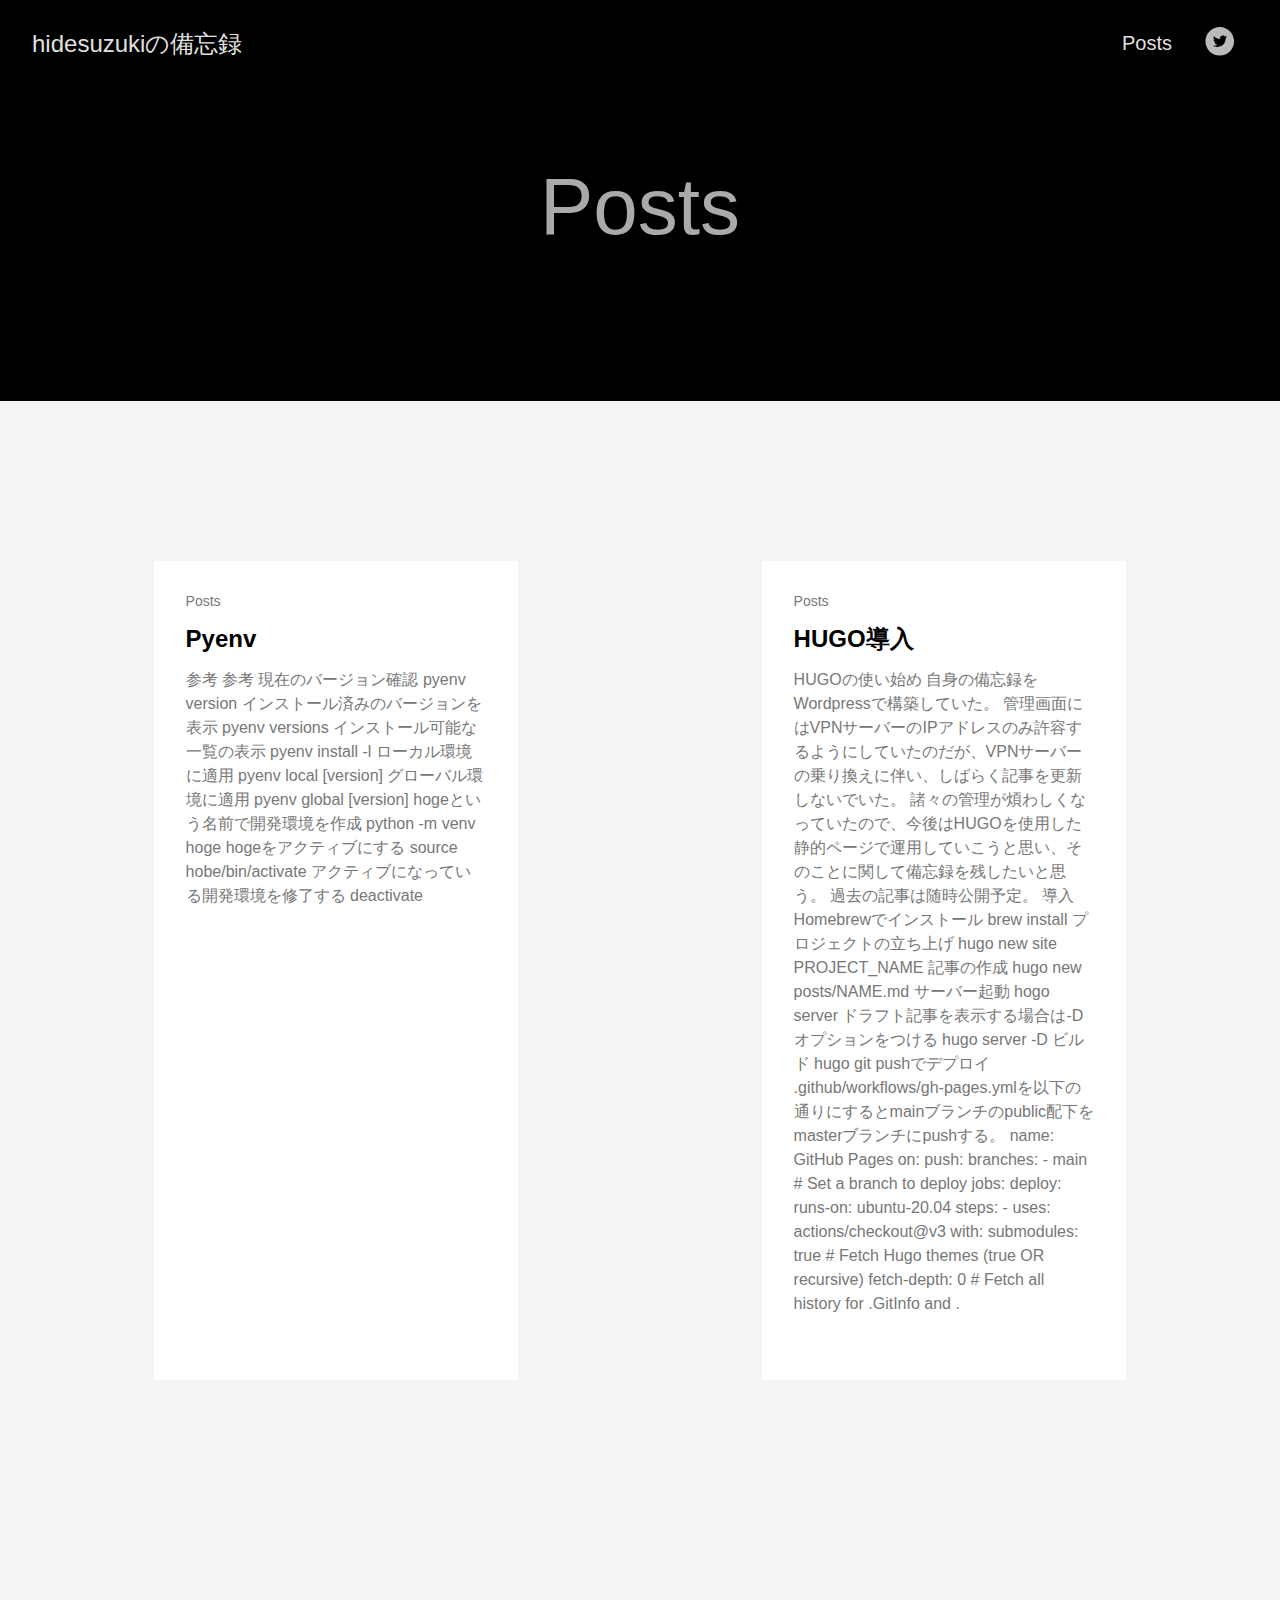
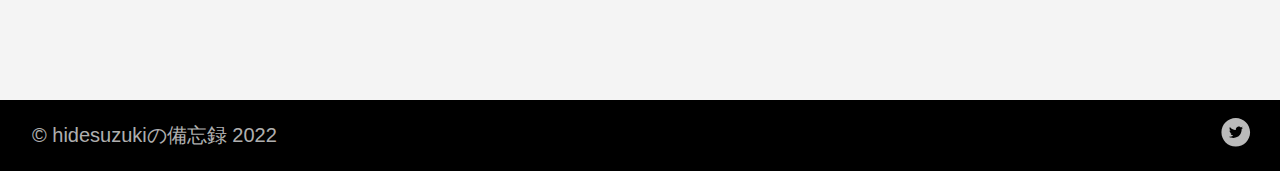
<file: posts/page/1/index.html>
<!doctype html><html><head><title>http://hidesuzuki.github.io/posts/</title><link rel=canonical href=http://hidesuzuki.github.io/posts/><meta name=robots content="noindex"><meta charset=utf-8><meta http-equiv=refresh content="0; url=http://hidesuzuki.github.io/posts/"></head></html>
</file>
